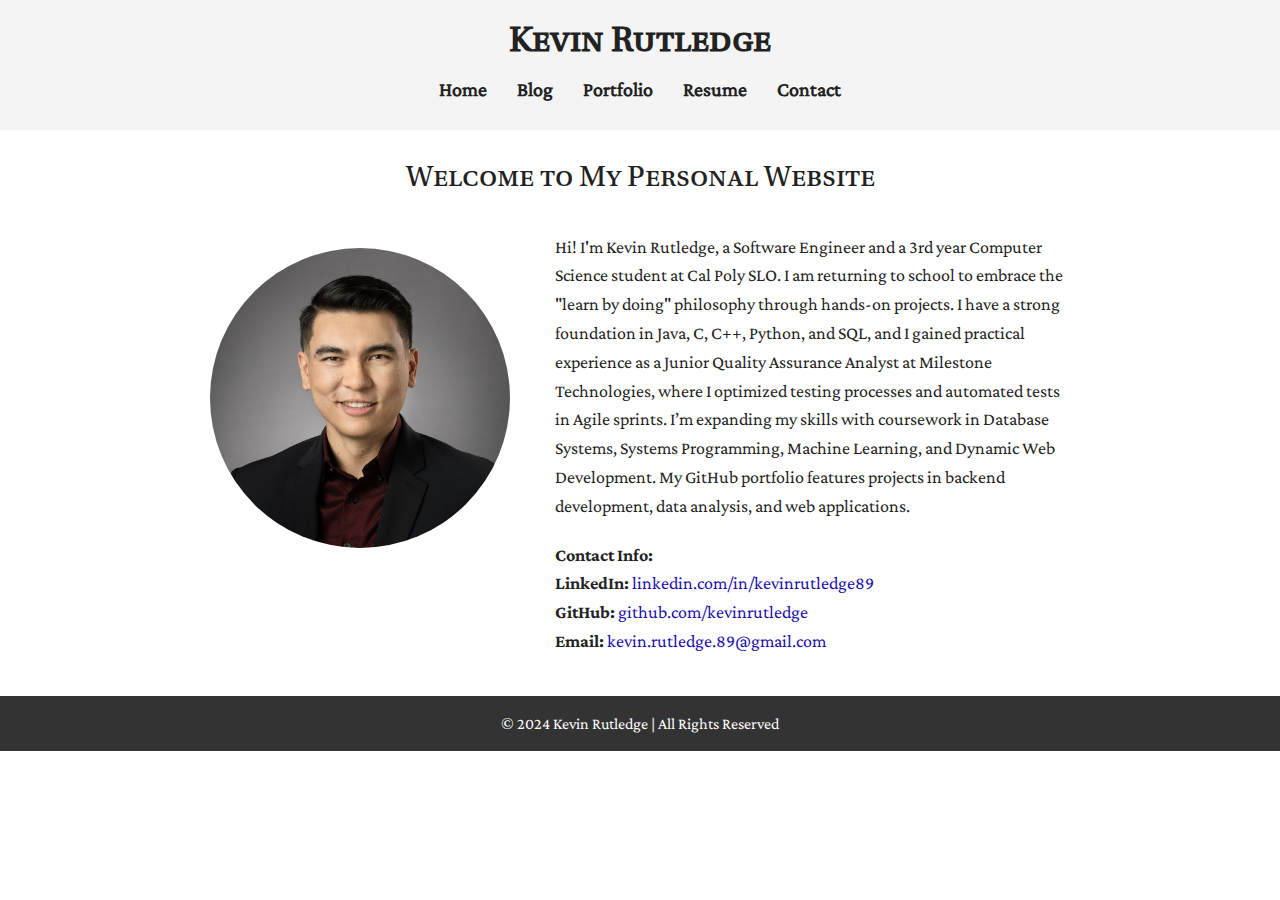
<file: index.html>
<!DOCTYPE html>
<html lang="en">
  <head>
    <meta charset="UTF-8" />
    <meta name="viewport" content="width=device-width, initial-scale=1.0" />
    <title>Kevin Rutledge - Personal Website</title>
    <link rel="stylesheet" href="assets/css/styles.css" />
    <script src="assets/js/main.js"></script>
  </head>
  <body>
    <!-- Navigation Bar -->
    <nav class="navbar">
      <h1 class="logo"><a href="index.html">Kevin Rutledge</a></h1>
      <ul class="nav-list">
        <li><a href="index.html" class="nav-link">Home</a></li>
        <li><a href="blog/index.html" class="nav-link">Blog</a></li>
        <li><a href="portfolio.html" class="nav-link">Portfolio</a></li>
        <li><a href="resume.html" class="nav-link">Resume</a></li>
        <li><a href="contact.html" class="nav-link">Contact</a></li>
      </ul>
    </nav>

    <!-- Main Content -->
    <main>
      <h1 class="page-title">Welcome to My Personal Website</h1>
      <div class="about">
        <div class="about-image">
          <img
            src="assets/images/kevin-rutledge-headshot.jpg"
            alt="Kevin Rutledge's Profile Picture"
          />
        </div>
        <div class="about-text">
          <p>
            Hi! I'm Kevin Rutledge, a Software Engineer and a 3rd year Computer
            Science student at Cal Poly SLO. I am returning to school to embrace
            the "learn by doing" philosophy through hands-on projects. I have a
            strong foundation in Java, C, C++, Python, and SQL, and I gained
            practical experience as a Junior Quality Assurance Analyst at
            Milestone Technologies, where I optimized testing processes and
            automated tests in Agile sprints. I’m expanding my skills with
            coursework in Database Systems, Systems Programming, Machine
            Learning, and Dynamic Web Development. My GitHub portfolio features
            projects in backend development, data analysis, and web
            applications.
          </p>
          <p>
            <strong>Contact Info:</strong><br />
            <strong>LinkedIn:</strong>
            <a href="https://linkedin.com/in/kevinrutledge89" target="_blank"
              >linkedin.com/in/kevinrutledge89</a
            ><br />
            <strong>GitHub:</strong>
            <a href="https://github.com/kevinrutledge" target="_blank"
              >github.com/kevinrutledge</a
            ><br />
            <strong>Email:</strong>
            <a href="mailto:kevin.rutledge.89@gmail.com"
              >kevin.rutledge.89@gmail.com</a
            >
          </p>
        </div>
      </div>
    </main>

    <!-- Footer -->
    <footer class="footer">
      <p>© 2024 Kevin Rutledge | All Rights Reserved</p>
    </footer>

    <!-- JavaScript -->
    <script src="assets/js/main.js"></script>
  </body>
</html>
</file>
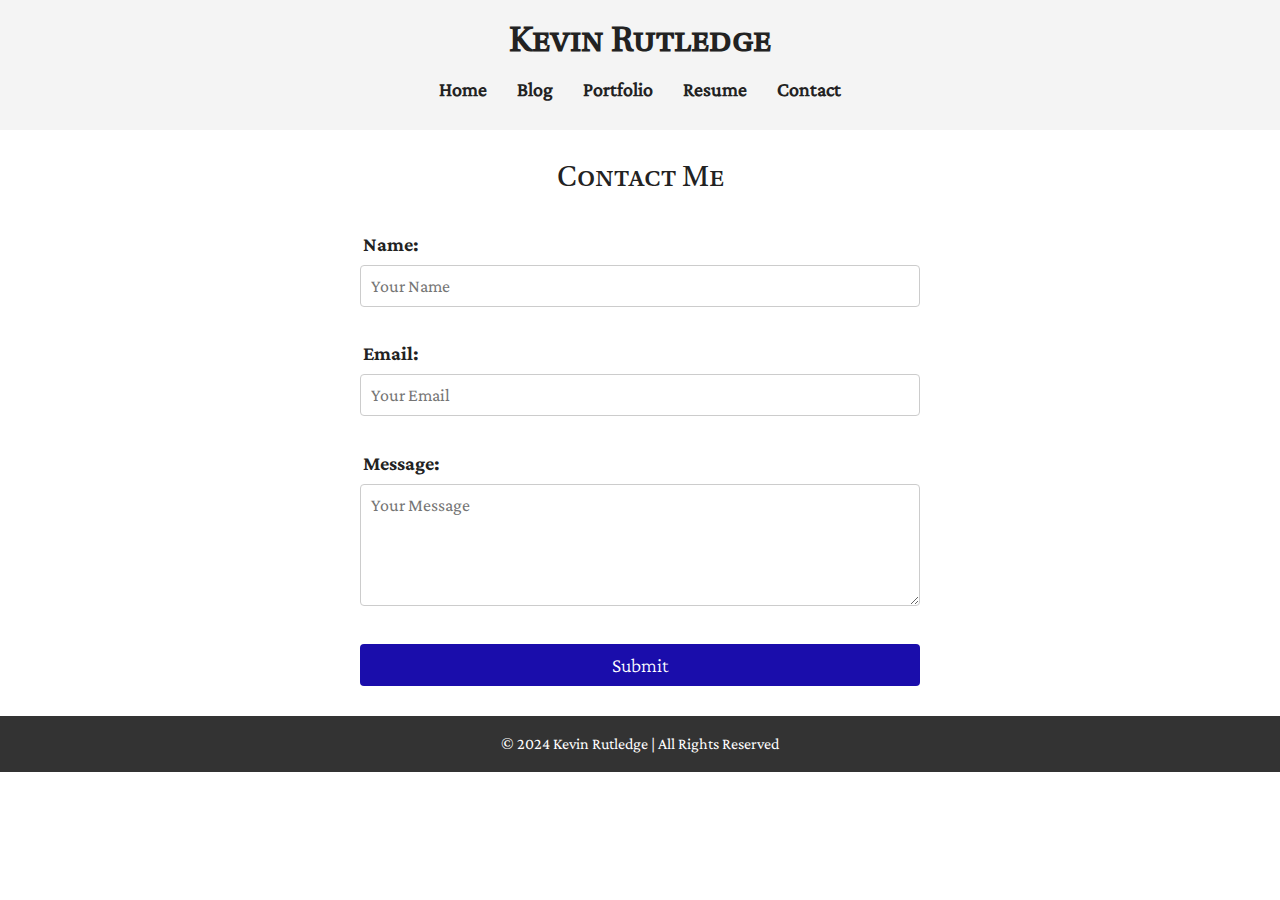
<file: contact.html>
<!DOCTYPE html>
<html lang="en">
  <head>
    <meta charset="UTF-8" />
    <meta name="viewport" content="width=device-width, initial-scale=1.0" />
    <title>Kevin Rutledge - Contact</title>
    <link rel="stylesheet" href="assets/css/styles.css" />
  </head>
  <body>
    <!-- Navigation Bar -->
    <nav class="navbar">
      <h1 class="logo"><a href="index.html">Kevin Rutledge</a></h1>
      <ul class="nav-list">
        <li><a href="index.html" class="nav-link">Home</a></li>
        <li><a href="blog/index.html" class="nav-link">Blog</a></li>
        <li><a href="portfolio.html" class="nav-link">Portfolio</a></li>
        <li><a href="resume.html" class="nav-link">Resume</a></li>
        <li><a href="contact.html" class="nav-link">Contact</a></li>
      </ul>
    </nav>

    <!-- Main Content -->
    <main>
      <h1 class="page-title">Contact Me</h1>
      <form id="contact-form" action="#" method="post">
        <label for="name">Name:</label>
        <input
          type="text"
          id="name"
          name="name"
          placeholder="Your Name"
          required
        /><br /><br />

        <label for="email">Email:</label>
        <input
          type="email"
          id="email"
          name="email"
          placeholder="Your Email"
          required
        /><br /><br />

        <label for="message">Message:</label>
        <textarea
          id="message"
          name="message"
          placeholder="Your Message"
          rows="5"
          required
        ></textarea
        ><br /><br />

        <input type="submit" value="Submit" />
      </form>
    </main>

    <!-- Footer -->
    <footer class="footer">
      <p>© 2024 Kevin Rutledge | All Rights Reserved</p>
    </footer>

    <!-- JavaScript -->
    <script src="assets/js/main.js"></script>
  </body>
</html>
</file>
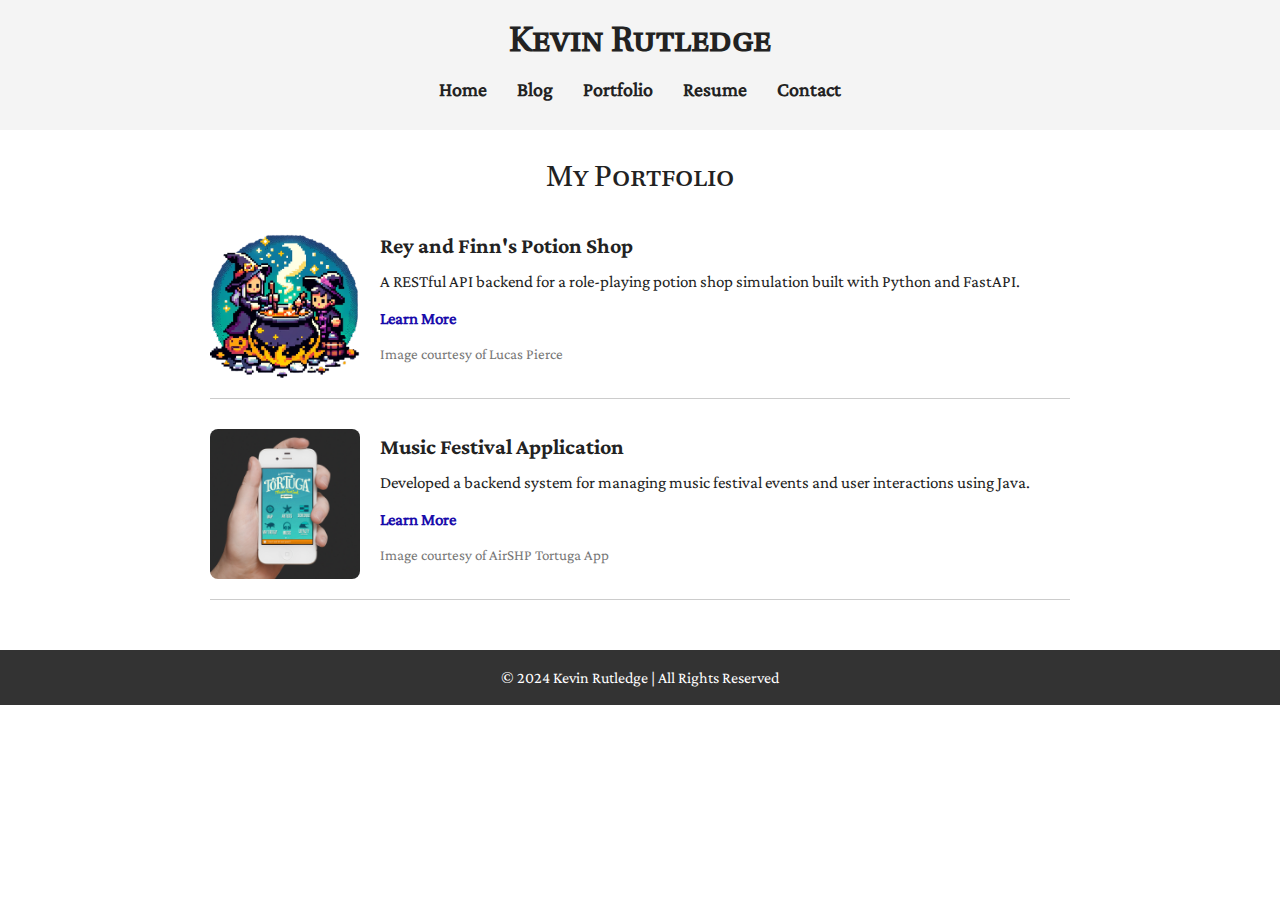
<file: portfolio.html>
<!DOCTYPE html>
<html lang="en">
  <head>
    <meta charset="UTF-8" />
    <meta name="viewport" content="width=device-width, initial-scale=1.0" />
    <title>Kevin Rutledge - Portfolio</title>
    <link rel="stylesheet" href="assets/css/styles.css" />
    <script src="assets/js/main.js"></script>
  </head>
  <body>
    <!-- Navigation Bar -->
    <nav class="navbar">
      <h1 class="logo"><a href="index.html">Kevin Rutledge</a></h1>
      <ul class="nav-list">
        <li><a href="index.html" class="nav-link">Home</a></li>
        <li><a href="blog/index.html" class="nav-link">Blog</a></li>
        <li><a href="portfolio.html" class="nav-link">Portfolio</a></li>
        <li><a href="resume.html" class="nav-link">Resume</a></li>
        <li><a href="contact.html" class="nav-link">Contact</a></li>
      </ul>
    </nav>

    <!-- Main Content -->
    <main>
      <h1 class="page-title">My Portfolio</h1>

      <div class="project">
        <div class="image-cropper">
          <a
            href="https://github.com/kevinrutledge/centralcoastcauldrons"
            class="portfolio-link"
          >
            <img
              src="assets/images/potion-exchange.png"
              alt="Screenshot of Potion Exchange - Image courtesy to Lucas Pierce"
              class="cropped-image shift-left"
            />
          </a>
        </div>
        <div class="project-details">
          <a
            href="https://github.com/kevinrutledge/centralcoastcauldrons"
            class="portfolio-link"
          >
            Rey and Finn's Potion Shop
          </a>
          <p class="project-description">
            A RESTful API backend for a role-playing potion shop simulation
            built with Python and FastAPI.
          </p>
          <a href="https://github.com/kevinrutledge/centralcoastcauldrons" class="learn-more-link"
            >Learn More</a
          >
          <!-- Attribution Statement -->
          <p class="image-attribution">Image courtesy of Lucas Pierce</p>
        </div>
      </div>

      <div class="project">
        <div class="image-cropper">
          <a
            href="https://github.com/kevinrutledge/MusicFestivalApp"
            class="portfolio-link"
          >
            <img
              src="assets/images/tortuga-app-hand.jpg"
              alt="Screenshot of Music Festival Application - Image courtesy of AirSHP Tortuga App"
              class="cropped-image"
            />
          </a>
        </div>
        <div class="project-details">
          <a
            href="https://github.com/kevinrutledge/MusicFestivalApp"
            class="portfolio-link"
          >
            Music Festival Application
          </a>
          <p class="project-description">
            Developed a backend system for managing music festival events and
            user interactions using Java.
          </p>
          <a
            href="https://github.com/kevinrutledge/MusicFestivalApp"
            class="learn-more-link"
            >Learn More</a
          >
          <!-- Attribution Statement -->
          <p class="image-attribution">Image courtesy of AirSHP Tortuga App</p>
        </div>
      </div>
    </main>

    <!-- Footer -->
    <footer class="footer">
      <p>© 2024 Kevin Rutledge | All Rights Reserved</p>
    </footer>

    <!-- JavaScript -->
    <script src="assets/js/main.js"></script>
  </body>
</html>
</file>
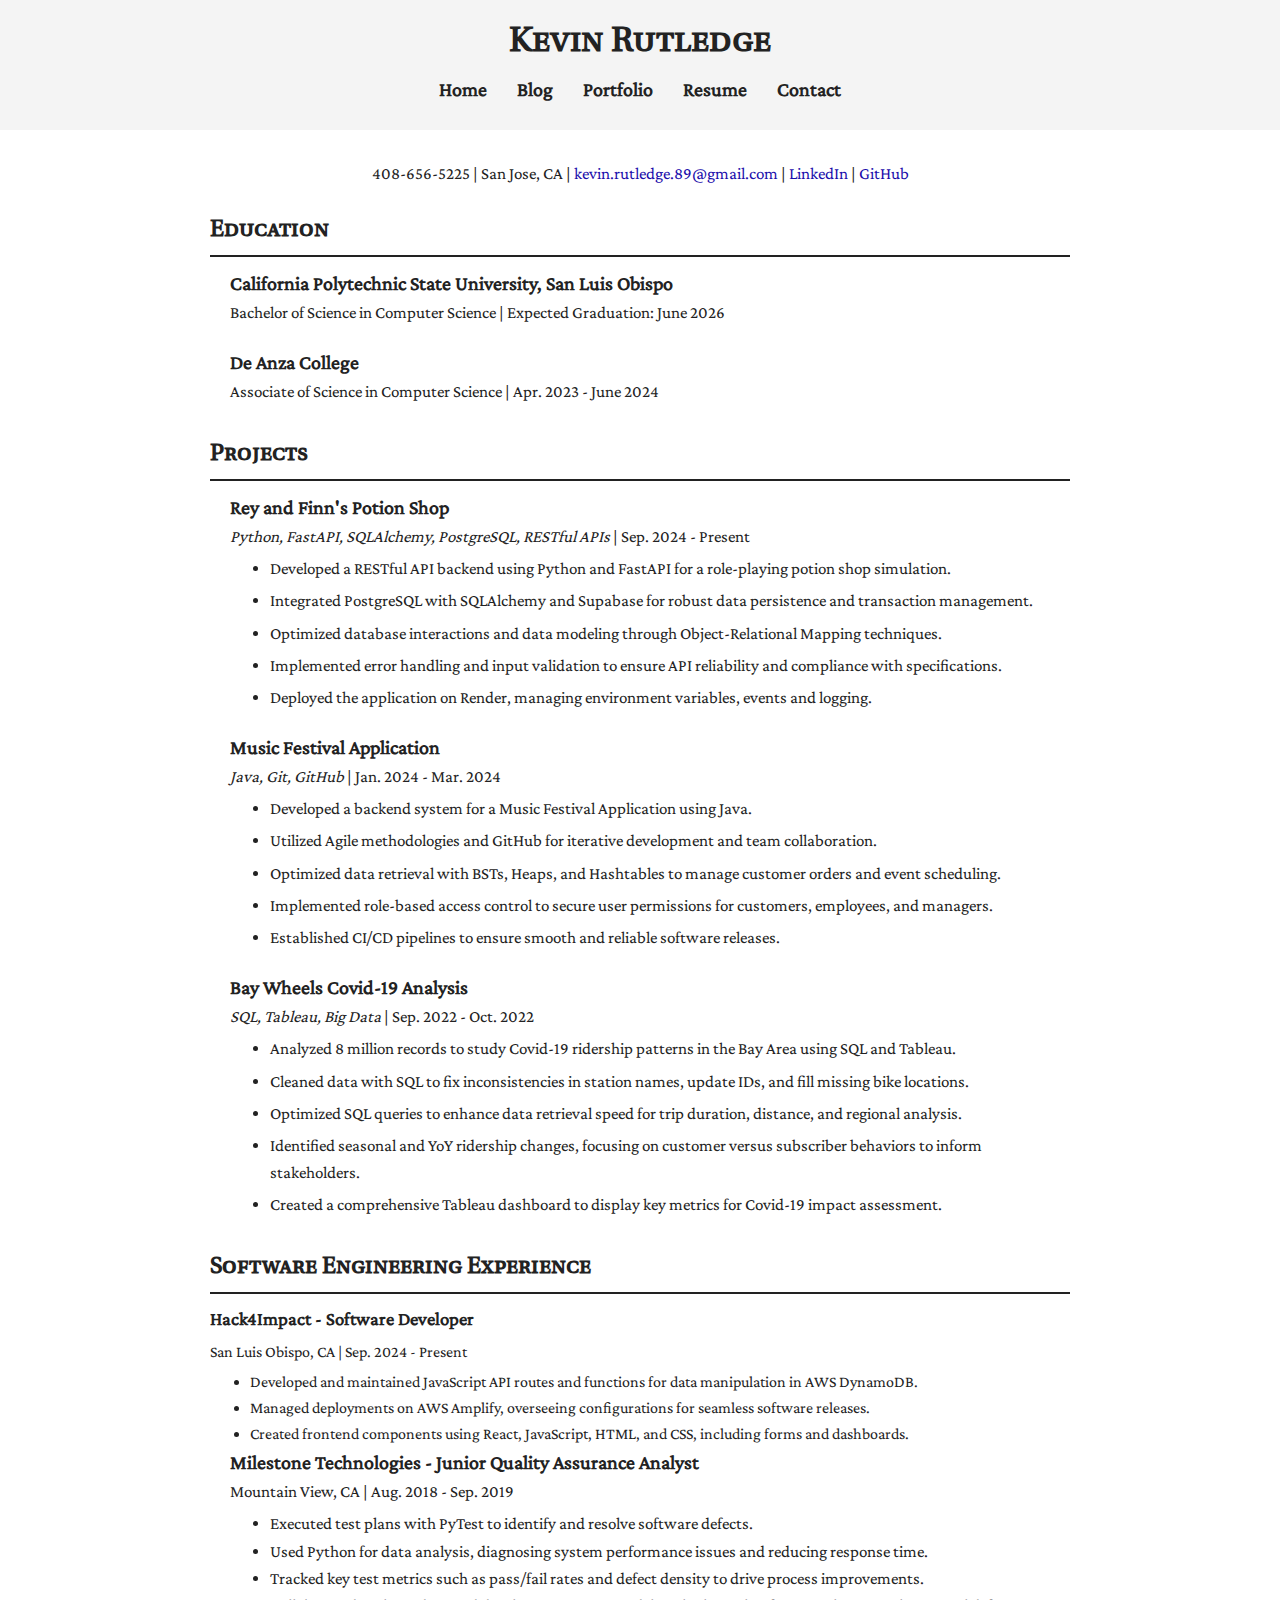
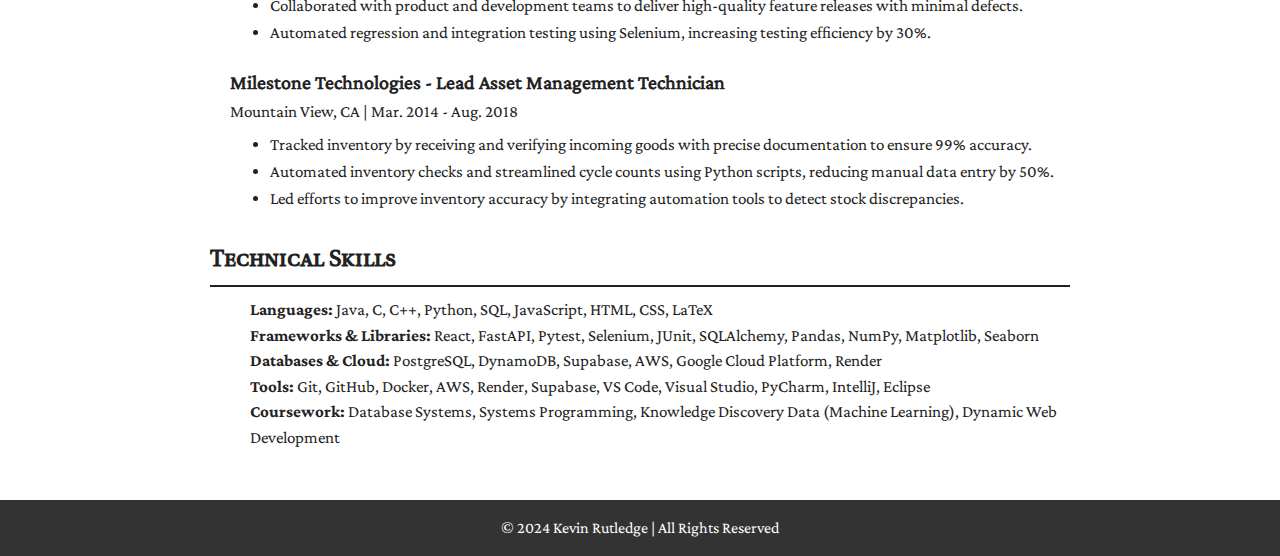
<file: resume.html>
<!DOCTYPE html>
<html lang="en">
  <head>
    <meta charset="UTF-8" />
    <meta name="viewport" content="width=device-width, initial-scale=1.0" />
    <title>Kevin Rutledge - Resume</title>
    <link rel="stylesheet" href="assets/css/styles.css" />
    <script src="assets/js/main.js"></script>
  </head>
  <body>
    <!-- Navigation Bar -->
    <nav class="navbar">
      <h1 class="logo"><a href="index.html">Kevin Rutledge</a></h1>
      <ul class="nav-list">
        <li><a href="index.html" class="nav-link">Home</a></li>
        <li><a href="blog/index.html" class="nav-link">Blog</a></li>
        <li><a href="portfolio.html" class="nav-link">Portfolio</a></li>
        <li><a href="resume.html" class="nav-link">Resume</a></li>
        <li><a href="contact.html" class="nav-link">Contact</a></li>
      </ul>
    </nav>

    <!-- Header Section -->
    <header class="header-resume">
      <p class="header-text">
        408-656-5225 | San Jose, CA |
        <a href="mailto:kevin.rutledge.89@gmail.com"
          >kevin.rutledge.89@gmail.com</a
        >
        | <a href="https://linkedin.com/in/kevinrutledge89">LinkedIn</a> |
        <a href="https://github.com/kevinrutledge">GitHub</a>
      </p>
    </header>

    <!-- Main Content -->
    <main>
      <!-- Education Section -->
      <section class="section">
        <h2 class="section-title">Education</h2>

        <div class="entry">
          <h3 class="entry-title">
            California Polytechnic State University, San Luis Obispo
          </h3>
          <p class="entry-info">
            Bachelor of Science in Computer Science | Expected Graduation: June
            2026
          </p>
        </div>

        <div class="entry">
          <h3 class="entry-title">De Anza College</h3>
          <p class="entry-info">
            Associate of Science in Computer Science | Apr. 2023 - June 2024
          </p>
        </div>
      </section>

      <!-- Projects Section -->
      <section class="section">
        <h2 class="section-title">Projects</h2>
        <div class="entry">
          <h3 class="entry-title">Rey and Finn's Potion Shop</h3>
          <p class="entry-info">
            <em>Python, FastAPI, SQLAlchemy, PostgreSQL, RESTful APIs</em> |
            Sep. 2024 - Present
          </p>
          <ul class="project-list">
            <li>
              Developed a RESTful API backend using Python and FastAPI for a
              role-playing potion shop simulation.
            </li>
            <li>
              Integrated PostgreSQL with SQLAlchemy and Supabase for robust data
              persistence and transaction management.
            </li>
            <li>
              Optimized database interactions and data modeling through
              Object-Relational Mapping techniques.
            </li>
            <li>
              Implemented error handling and input validation to ensure API
              reliability and compliance with specifications.
            </li>
            <li>
              Deployed the application on Render, managing environment
              variables, events and logging.
            </li>
          </ul>
        </div>

        <div class="entry">
          <h3 class="entry-title">Music Festival Application</h3>
          <p class="entry-info">
            <em>Java, Git, GitHub</em> | Jan. 2024 - Mar. 2024
          </p>
          <ul class="project-list">
            <li>
              Developed a backend system for a Music Festival Application using
              Java.
            </li>
            <li>
              Utilized Agile methodologies and GitHub for iterative development
              and team collaboration.
            </li>
            <li>
              Optimized data retrieval with BSTs, Heaps, and Hashtables to
              manage customer orders and event scheduling.
            </li>
            <li>
              Implemented role-based access control to secure user permissions
              for customers, employees, and managers.
            </li>
            <li>
              Established CI/CD pipelines to ensure smooth and reliable software
              releases.
            </li>
          </ul>
        </div>

        <div class="entry">
          <h3 class="entry-title">Bay Wheels Covid-19 Analysis</h3>
          <p class="entry-info">
            <em>SQL, Tableau, Big Data</em> | Sep. 2022 - Oct. 2022
          </p>
          <ul class="project-list">
            <li>
              Analyzed 8 million records to study Covid-19 ridership patterns in
              the Bay Area using SQL and Tableau.
            </li>
            <li>
              Cleaned data with SQL to fix inconsistencies in station names,
              update IDs, and fill missing bike locations.
            </li>
            <li>
              Optimized SQL queries to enhance data retrieval speed for trip
              duration, distance, and regional analysis.
            </li>
            <li>
              Identified seasonal and YoY ridership changes, focusing on
              customer versus subscriber behaviors to inform stakeholders.
            </li>
            <li>
              Created a comprehensive Tableau dashboard to display key metrics
              for Covid-19 impact assessment.
            </li>
          </ul>
        </div>
      </section>

      <section class="section">
        <h2 class="section-title">Software Engineering Experience</h2>
        <div>
          <h3>Hack4Impact - Software Developer</h3>
          <p>San Luis Obispo, CA | Sep. 2024 - Present</p>
          <ul>
            <li>
              Developed and maintained JavaScript API routes and functions for
              data manipulation in AWS DynamoDB.
            </li>
            <li>
              Managed deployments on AWS Amplify, overseeing configurations for
              seamless software releases.
            </li>
            <li>
              Created frontend components using React, JavaScript, HTML, and
              CSS, including forms and dashboards.
            </li>
          </ul>
        </div>

        <div class="entry">
          <h3 class="entry-title">
            Milestone Technologies - Junior Quality Assurance Analyst
          </h3>
          <p class="entry-info">Mountain View, CA | Aug. 2018 - Sep. 2019</p>
          <ul>
            <li>
              Executed test plans with PyTest to identify and resolve software
              defects.
            </li>
            <li>
              Used Python for data analysis, diagnosing system performance
              issues and reducing response time.
            </li>
            <li>
              Tracked key test metrics such as pass/fail rates and defect
              density to drive process improvements.
            </li>
            <li>
              Collaborated with product and development teams to deliver
              high-quality feature releases with minimal defects.
            </li>
            <li>
              Automated regression and integration testing using Selenium,
              increasing testing efficiency by 30%.
            </li>
          </ul>
        </div>

        <div class="entry">
          <h3 class="entry-title">
            Milestone Technologies - Lead Asset Management Technician
          </h3>
          <p class="entry-info">Mountain View, CA | Mar. 2014 - Aug. 2018</p>
          <ul>
            <li>
              Tracked inventory by receiving and verifying incoming goods with
              precise documentation to ensure 99% accuracy.
            </li>
            <li>
              Automated inventory checks and streamlined cycle counts using
              Python scripts, reducing manual data entry by 50%.
            </li>
            <li>
              Led efforts to improve inventory accuracy by integrating
              automation tools to detect stock discrepancies.
            </li>
          </ul>
        </div>
      </section>

      <!-- Technical Skills Section -->
      <section class="section">
        <h2 class="section-title">Technical Skills</h2>
        <ul class="technical-skills">
          <li>
            <strong>Languages:</strong> Java, C, C++, Python, SQL, JavaScript,
            HTML, CSS, LaTeX
          </li>
          <li>
            <strong>Frameworks & Libraries:</strong> React, FastAPI, Pytest,
            Selenium, JUnit, SQLAlchemy, Pandas, NumPy, Matplotlib, Seaborn
          </li>
          <li>
            <strong>Databases & Cloud:</strong> PostgreSQL, DynamoDB, Supabase,
            AWS, Google Cloud Platform, Render
          </li>
          <li>
            <strong>Tools:</strong> Git, GitHub, Docker, AWS, Render, Supabase,
            VS Code, Visual Studio, PyCharm, IntelliJ, Eclipse
          </li>
          <li>
            <strong>Coursework:</strong> Database Systems, Systems Programming,
            Knowledge Discovery Data (Machine Learning), Dynamic Web Development
          </li>
        </ul>
      </section>
    </main>

    <!-- Footer -->
    <footer class="footer">
      <p>© 2024 Kevin Rutledge | All Rights Reserved</p>
    </footer>

    <!-- JavaScript -->
    <script src="assets/js/main.js"></script>
  </body>
</html>
</file>
<file: assets/css/styles.css>
/* CSS Reset */
* {
  margin: 0;
  padding: 0;
  box-sizing: border-box;
}

/* Always show vertical scrollbar to prevent layout shifts */
html {
  overflow-y: scroll;
}

/* ========================================
   Font Imports and Font-Face Declarations
   ======================================== */

/* Crimson Pro Fonts */

@font-face {
  font-family: "CrimsonPro-ExtraLight";
  src: url("../fonts/CrimsonPro/CrimsonPro-ExtraLight.ttf") format("opentype");
  font-weight: 200;
  font-style: normal;
}

@font-face {
  font-family: "CrimsonPro-ExtraLightItalic";
  src: url("../fonts/CrimsonPro/CrimsonPro-ExtraLightItalic.ttf")
    format("opentype");
  font-weight: 200;
  font-style: italic;
}

@font-face {
  font-family: "CrimsonPro-Light";
  src: url("../fonts/CrimsonPro/CrimsonPro-Light.ttf") format("opentype");
  font-weight: 300;
  font-style: normal;
}

@font-face {
  font-family: "CrimsonPro-LightItalic";
  src: url("../fonts/CrimsonPro/CrimsonPro-LightItalic.ttf") format("opentype");
  font-weight: 300;
  font-style: italic;
}

@font-face {
  font-family: "CrimsonPro-Regular";
  src: url("../fonts/CrimsonPro/CrimsonPro-Regular.ttf") format("opentype");
  font-weight: 400;
  font-style: normal;
}

@font-face {
  font-family: "CrimsonPro-Italic";
  src: url("../fonts/CrimsonPro/CrimsonPro-Italic.ttf") format("opentype");
  font-weight: 400;
  font-style: italic;
}

@font-face {
  font-family: "CrimsonPro-Medium";
  src: url("../fonts/CrimsonPro/CrimsonPro-Medium.ttf") format("opentype");
  font-weight: 500;
  font-style: normal;
}

@font-face {
  font-family: "CrimsonPro-MediumItalic";
  src: url("../fonts/CrimsonPro/CrimsonPro-MediumItalic.ttf") format("opentype");
  font-weight: 500;
  font-style: italic;
}

@font-face {
  font-family: "CrimsonPro-SemiBold";
  src: url("../fonts/CrimsonPro/CrimsonPro-SemiBold.ttf") format("opentype");
  font-weight: 600;
  font-style: normal;
}

@font-face {
  font-family: "CrimsonPro-SemiBoldItalic";
  src: url("../fonts/CrimsonPro/CrimsonPro-SemiBoldItalic.ttf")
    format("opentype");
  font-weight: 600;
  font-style: italic;
}

@font-face {
  font-family: "CrimsonPro-Bold";
  src: url("../fonts/CrimsonPro/CrimsonPro-Bold.ttf") format("opentype");
  font-weight: 700;
  font-style: normal;
}

@font-face {
  font-family: "CrimsonPro-BoldItalic";
  src: url("../fonts/CrimsonPro/CrimsonPro-BoldItalic.ttf") format("opentype");
  font-weight: 700;
  font-style: italic;
}

@font-face {
  font-family: "CrimsonPro-ExtraBold";
  src: url("../fonts/CrimsonPro/CrimsonPro-ExtraBold.ttf") format("opentype");
  font-weight: 800;
  font-style: normal;
}

@font-face {
  font-family: "CrimsonPro-ExtraBoldItalic";
  src: url("../fonts/CrimsonPro/CrimsonPro-ExtraBoldItalic.ttf")
    format("opentype");
  font-weight: 800;
  font-style: italic;
}

@font-face {
  font-family: "CrimsonPro-Black";
  src: url("../fonts/CrimsonPro/CrimsonPro-Black.ttf") format("opentype");
  font-weight: 900;
  font-style: normal;
}

@font-face {
  font-family: "CrimsonPro-BlackItalic";
  src: url("../fonts/CrimsonPro/CrimsonPro-BlackItalic.ttf") format("opentype");
  font-weight: 900;
  font-style: italic;
}

/* Utopia Fonts */

@font-face {
  font-family: "UtopiaStd-Regular";
  src: url("../fonts/UtopiaStd/UtopiaStd-Regular.otf") format("opentype");
  font-weight: 400;
  font-style: normal;
}

@font-face {
  font-family: "UtopiaStd-Italic";
  src: url("../fonts/UtopiaStd/UtopiaStd-Italic.otf") format("opentype");
  font-weight: 400;
  font-style: italic;
}

@font-face {
  font-family: "UtopiaStd-Semibold";
  src: url("../fonts/UtopiaStd/UtopiaStd-Semibold.otf") format("opentype");
  font-weight: 600;
  font-style: normal;
}

@font-face {
  font-family: "UtopiaStd-SemiboldItalic";
  src: url("../fonts/UtopiaStd/UtopiaStd-SemiboldIt.otf") format("opentype");
  font-weight: 600;
  font-style: italic;
}

@font-face {
  font-family: "UtopiaStd-Bold";
  src: url("../fonts/UtopiaStd/UtopiaStd-Bold.otf") format("opentype");
  font-weight: 700;
  font-style: normal;
}

@font-face {
  font-family: "UtopiaStd-BoldItalic";
  src: url("../fonts/UtopiaStd/UtopiaStd-Boldit.otf") format("opentype");
  font-weight: 700;
  font-style: italic;
}

@font-face {
  font-family: "UtopiaStd-Caption";
  src: url("../fonts/UtopiaStd/UtopiaStd-Capt.otf") format("opentype");
  font-weight: 400;
  font-style: normal;
}

@font-face {
  font-family: "UtopiaStd-CaptionItalic";
  src: url("../fonts/UtopiaStd/UtopiaStd-CaptIt.otf") format("opentype");
  font-weight: 400;
  font-style: italic;
}

@font-face {
  font-family: "UtopiaStd-SemiboldCaption";
  src: url("../fonts/UtopiaStd/UtopiaStd-SemiboldCapt.otf") format("opentype");
  font-weight: 600;
  font-style: normal;
}

@font-face {
  font-family: "UtopiaStd-SemiboldCaptionItalic";
  src: url("../fonts/UtopiaStd/UtopiaStd-SemiboldCaptIt.otf") format("opentype");
  font-weight: 600;
  font-style: italic;
}

@font-face {
  font-family: "UtopiaStd-BoldCaption";
  src: url("../fonts/UtopiaStd/UtopiaStd-BoldCapt.otf") format("opentype");
  font-weight: 700;
  font-style: normal;
}

@font-face {
  font-family: "UtopiaStd-BoldCaptionItalic";
  src: url("../fonts/UtopiaStd/UtopiaStd-BoldCaptIt.otf") format("opentype");
  font-weight: 700;
  font-style: italic;
}

@font-face {
  font-family: "UtopiaStd-Display";
  src: url("../fonts/UtopiaStd/UtopiaStd-Disp.otf") format("opentype");
  font-weight: 400;
  font-style: normal;
}

@font-face {
  font-family: "UtopiaStd-DisplayItalic";
  src: url("../fonts/UtopiaStd/UtopiaStd-DispIt.otf") format("opentype");
  font-weight: 400;
  font-style: italic;
}

@font-face {
  font-family: "UtopiaStd-SemiboldDisplay";
  src: url("../fonts/UtopiaStd/UtopiaStd-SemiboldDisp.otf") format("opentype");
  font-weight: 600;
  font-style: normal;
}

@font-face {
  font-family: "UtopiaStd-SemiboldDisplayItalic";
  src: url("../fonts/UtopiaStd/UtopiaStd-SemiboldDispIt.otf") format("opentype");
  font-weight: 600;
  font-style: italic;
}

@font-face {
  font-family: "UtopiaStd-BoldDisplay";
  src: url("../fonts/UtopiaStd/UtopiaStd-BoldDisp.otf") format("opentype");
  font-weight: 700;
  font-style: normal;
}

@font-face {
  font-family: "UtopiaStd-BoldDisplayItalic";
  src: url("../fonts/UtopiaStd/UtopiaStd-BoldDispIt.otf") format("opentype");
  font-weight: 700;
  font-style: italic;
}

@font-face {
  font-family: "UtopiaStd-BlackHeadline";
  src: url("../fonts/UtopiaStd/UtopiaStd-BlackHeadline.otf") format("opentype");
  font-weight: 900;
  font-style: normal;
}

@font-face {
  font-family: "UtopiaStd-Subhead";
  src: url("../fonts/UtopiaStd/UtopiaStd-Subh.otf") format("opentype");
  font-weight: 400;
  font-style: normal;
}

@font-face {
  font-family: "UtopiaStd-SubheadItalic";
  src: url("../fonts/UtopiaStd/UtopiaStd-SubhIt.otf") format("opentype");
  font-weight: 400;
  font-style: italic;
}

@font-face {
  font-family: "UtopiaStd-SemiboldSubhead";
  src: url("../fonts/UtopiaStd/UtopiaStd-SemiboldSubh.otf") format("opentype");
  font-weight: 600;
  font-style: normal;
}

@font-face {
  font-family: "UtopiaStd-SemiboldSubheadItalic";
  src: url("../fonts/UtopiaStd/UtopiaStd-SemiboldSubhIt.otf") format("opentype");
  font-weight: 600;
  font-style: italic;
}

@font-face {
  font-family: "UtopiaStd-BoldSubhead";
  src: url("../fonts/UtopiaStd/UtopiaStd-BoldSubh.otf") format("opentype");
  font-weight: 700;
  font-style: normal;
}

@font-face {
  font-family: "UtopiaStd-BoldSubheadItalic";
  src: url("../fonts/UtopiaStd/UtopiaStd-BoldSubhIt.otf") format("opentype");
  font-weight: 700;
  font-style: italic;
}

/* ========================================
   Color Palette
======================================== */
:root {
  --primary-color: #1a0dab;
  --secondary-color: #555555;
  --background-color: #ffffff;
  --text-color: #222222;
  --navbar-bg: #f4f4f4;
  --footer-bg: #333333;
  --footer-text: #ffffff;
  --blog-post-border: #ccc;
  --portfolio-border: #ccc;
}

/* ========================================
   General Styles
======================================== */
body {
  font-family: "CrimsonPro-Regular", serif;
  margin: 0;
  padding: 0;
  line-height: 1.6;
  color: var(--text-color);
  background-color: var(--background-color);
}

p {
  font-size: 16px;
  margin: 5px 0;
}

ul {
  list-style-type: disc;
  margin: 5px 0 0 40px;
}

strong {
  font-weight: bold;
  font-family: "CrimsonPro-Bold", serif;
}

a {
  color: var(--primary-color);
  text-decoration: none;
  transition: color 0.3s ease;
}

a:hover {
  color: var(--secondary-color);
  text-decoration: underline;
}

/* ========================================
   Navigation Styles
======================================== */
.navbar {
  background-color: var(--navbar-bg);
  padding: 15px 0 25px 0;
  display: flex;
  flex-direction: column;
  align-items: center;
  box-sizing: border-box;
}

.navbar .logo a {
  font-size: 36px;
  color: var(--text-color);
  text-decoration: none;
  font-family: "UtopiaStd-Caption", serif;
  font-variant: small-caps;
}

.nav-list {
  list-style: none;
  display: flex;
  gap: 30px;
  margin: 0;
  padding: 0;
  font-size: 20px;
}

.nav-list li a.nav-link {
  color: var(--text-color);
  font-weight: bold;
}

.nav-list li a.nav-link:hover {
  color: var(--secondary-color);
}

.nav-link {
  color: var(--text-color);
  font-weight: bold;
  text-decoration: none;
}

.nav-link:hover {
  color: var(--secondary-color);
}

/* ========================================
   Footer Styles
======================================== */
.footer {
  background-color: var(--footer-bg);
  color: var(--footer-text);
  text-align: center;
  padding: 10px;
  position: relative;
  bottom: 0;
}

/* ========================================
   Main Content Styles
======================================== */
main {
  padding: 20px;
  max-width: 900px;
  margin: 0 auto;
}

.page-title {
  text-align: center;
  padding: 5px;
  font-size: 30px;
  margin-bottom: 20px;
  font-family: "UtopiaStd-Caption", serif;
  font-variant: small-caps;
  font-weight: 500;
}

/* ========================================
   About Section Styles
======================================== */
.about {
  display: flex;
  gap: 30px;
  align-items: flex-start;
}

.about-image img {
  border-radius: 50%;
  width: 300px;
  height: auto;
  margin-top: 20px;
}

.about-text {
  flex: 1;
}

.about-text p {
  font-size: 18px;
  padding: 0 5px 0 15px;
  margin-bottom: 20px;
}

/* ========================================
   Blog Page Styles
======================================== */
.blog-post {
  border-bottom: 1px solid var(--blog-post-border);
  padding-bottom: 20px;
  margin-bottom: 30px;
}

.blog-post:last-child {
  border-bottom: none;
  margin-bottom: 30px;
}

.blog-post .post-title a {
  color: var(--text-color);
  font-size: 22px;
  font-weight: bold;
}

.blog-post .post-title a:hover {
  color: var(--secondary-color);
  text-decoration: underline;
}

.blog-post .post-date {
  font-size: 14px;
  color: #777;
  margin-bottom: 10px;
}

.blog-post .post-excerpt {
  font-size: 17px;
  margin: 10px 0;
}

.blog-post a.read-more {
  font-size: 17px;
  font-weight: bold;
  color: var(--primary-color);
  text-decoration: none;
}

.blog-post a.read-more:hover {
  color: var(--secondary-color);
  text-decoration: underline;
}

.blog-read-more-link {
  color: var(--primary-color);
  font-weight: bold;
  text-decoration: none;
}

.blog-read-more-link:hover {
  color: var(--secondary-color);
  text-decoration: underline;
}

.blog-mini-title {
  font-size: 24px;
  margin-top: 15px;
  font-family: "CrimsonPro-Regular", serif;
}

.blog-paragraph {
  font-size: 17px;
  line-height: 1.6;
  margin-bottom: 15px;
  font-family: "CrimsonPro-Regular", serif;
}

/* ========================================
   Portfolio Page Styles
======================================== */
.project {
  display: flex;
  gap: 20px;
  align-items: flex-start;
  margin-bottom: 30px;
  border-bottom: 1px solid var(--portfolio-border);
  padding-bottom: 20px;
}

.image-cropper {
  width: 150px;
  height: 150px;
  overflow: hidden;
  position: relative;
}

.cropped-image {
  width: 100%;
  height: 100%;
  object-fit: cover;
  object-position: left;
}

.cropped-image.shift-left {
  object-position: -2px center;
}

.image-attribution {
  font-size: 15px;
  color: #777;
  margin-top: 10px;
}

.project img {
  width: 100%;
  max-width: 300px;
  object-fit: cover;
  border-radius: 8px;
}

.project-details {
  flex: 1;
}

.portfolio-link {
  font-size: 22px;
  font-family: "CrimsonPro-Bold", serif;
  color: var(--text-color);
  text-decoration: none;
}

.portfolio-link:hover {
  color: var(--secondary-color);
  text-decoration: underline;
}

.project-description {
  font-size: 17px;
  margin-bottom: 10px;
}

.learn-more-link {
  font-size: 17px;
  color: var(--primary-color);
  font-weight: bold;
  text-decoration: none;
}

.learn-more-link:hover {
  color: var(--secondary-color);
  text-decoration: underline;
}

.portfolio-link {
  color: var(--text-color);
  font-family: "CrimsonPro-Bold", serif;
  text-decoration: none;
}

.portfolio-link:hover {
  color: var(--secondary-color);
  text-decoration: underline;
}

.learn-more-link {
  color: var(--primary-color);
  font-weight: bold;
  text-decoration: none;
}

.learn-more-link:hover {
  color: var(--secondary-color);
  text-decoration: underline;
}

/* ========================================
   Resume Page Styles
======================================== */
.header-resume {
  max-width: 900px;
  margin: 0 auto;
  text-align: center;
  padding: 25px 0 0 0;
}

.header-text {
  font-size: 17px;
}

.section {
  margin-bottom: 30px;
}

.section-title {
  font-family: "UtopiaStd-Caption", serif;
  font-size: 24px;
  margin-bottom: 10px;
  padding-bottom: 5px;
  border-bottom: 2px solid var(--text-color);
  font-weight: 600;
  font-variant: small-caps;
}

.entry {
  margin-bottom: 20px;
  font-size: 17px;
  padding-left: 20px;
}

.entry-title {
  font-size: 20px;
  margin: 0;
}

.entry-info,
.entry-description {
  font-size: 17px;
  margin: 0;
}

.entry-description {
  margin-bottom: 15px;
}

.project-list {
  list-style: disc;
  margin: 5px 0 0 40px;
}

.project-list li {
  margin-bottom: 5px;
}

.technical-skills {
  list-style: none;
  padding: 0;
  font-size: 17px;
  line-height: 1.5;
}

/* ========================================
   Contact Form Styles
======================================== */
#contact-form {
  max-width: 600px;
  margin: 0 auto;
  padding: 0 20px;
}

#contact-form label {
  display: block;
  margin: 0 0 5px 3px;
  font-size: 20px;
  font-family: "CrimsonPro-Bold", serif;
}

#contact-form input[type="text"],
#contact-form input[type="email"],
#contact-form textarea {
  width: 100%;
  max-width: 100%;
  box-sizing: border-box;
  padding: 10px;
  margin-bottom: 5px;
  border: 1px solid #ccc;
  border-radius: 4px;
  font-family: "CrimsonPro-Regular", serif;
  font-size: 18px;
}

#contact-form input[type="submit"] {
  width: 100%;
  padding: 10px 15px;
  background-color: var(--primary-color);
  color: #fff;
  border: none;
  border-radius: 4px;
  cursor: pointer;
  font-family: "CrimsonPro-Light", serif;
  font-size: 20px;
  margin-bottom: 10px;
}

#contact-form input[type="submit"]:hover {
  background-color: var(--secondary-color);
}

.contact-link {
  color: var(--primary-color);
  text-decoration: none;
}

.contact-link:hover {
  color: var(--secondary-color);
  text-decoration: underline;
}

/* ========================================
   Media Queries
======================================== */

/* Tablets and smaller desktops */
@media (max-width: 1024px) {
  .navbar .logo a {
    font-size: 32px;
  }

  .nav-list {
    gap: 20px;
  }

  .page-title {
    font-size: 27px;
  }

  .about {
    flex-direction: column;
    text-align: center;
    align-items: center;
    gap: 10px;
  }

  .about-text {
    margin-top: 0px;
    font-size: 18px;
    padding: 0 15px 0 0;
  }

  .about-image img {
    width: 250px;
    margin-top: 10px;
  }

  .section-title {
    font-size: 24px;
    margin-bottom: 10px;
  }

  h3 {
    font-size: 20px;
    margin-left: 15px;
  }

  p,
  ul {
    margin-left: 15px;
  }

  ul.technical-skills {
    padding-left: 0;
  }

  /* Portfolio Page Adjustments */
  .project {
    flex-direction: column;
    align-items: center;
  }

  .project img {
    max-width: 100%;
  }

  .project-details {
    text-align: center;
  }

  /* Blog Page Adjustments */
  .blog-post {
    padding-bottom: 15px;
    margin-bottom: 15px;
  }

  .blog-post .post-title a {
    font-size: 20px;
  }

  .blog-post .post-excerpt {
    font-size: 17px;
  }

  .blog-post a.read-more {
    font-size: 17px;
  }

  .blog-mini-title {
    margin-top: 12px;
    font-size: 22px;
  }
  .blog-paragraph {
    margin-bottom: 12px;
    font-size: 17px;
  }
}

/* Mobile devices */
@media (max-width: 768px) {
  .navbar .logo a {
    font-size: 28px;
  }

  .nav-list {
    gap: 15px;
  }

  .page-title {
    font-size: 26px;
  }

  .about-image img {
    width: 200px;
    margin-top: 0px;
  }

  .about-text p {
    margin-top: 0px;
    font-size: 16px;
    padding: 0 15px 0 0;
  }

  .section-title {
    font-size: 21px;
    margin-bottom: 8px;
  }

  h3 {
    font-size: 20px;
    margin-left: 10px;
  }

  p,
  ul {
    margin-left: 10px;
  }

  ul.technical-skills {
    font-size: 16px;
    padding-left: 5px;
  }

  /* Contact Form Adjustments */
  #contact-form input[type="text"],
  #contact-form input[type="email"],
  #contact-form textarea {
    font-family: "CrimsonPro-Regular", serif;
    padding: 8px;
  }

  #contact-form input[type="submit"] {
    padding: 10px 10px;
  }

  /* Portfolio Page Adjustments */
  .project img {
    max-width: 100%;
  }

  .project-details {
    text-align: center;
  }

  /* Blog Page Adjustments */
  .blog-post {
    padding-bottom: 10px;
    margin-bottom: 10px;
  }

  .blog-post .post-title a {
    font-size: 18px;
  }

  .blog-post .post-excerpt {
    font-size: 17px;
  }

  .blog-post a.read-more {
    font-size: 17px;
  }

  .blog-mini-title {
    margin-top: 8px;
    font-size: 20px;
  }
  .blog-paragraph {
    margin-bottom: 8px;
    font-size: 16px;
  }
}
</file>
